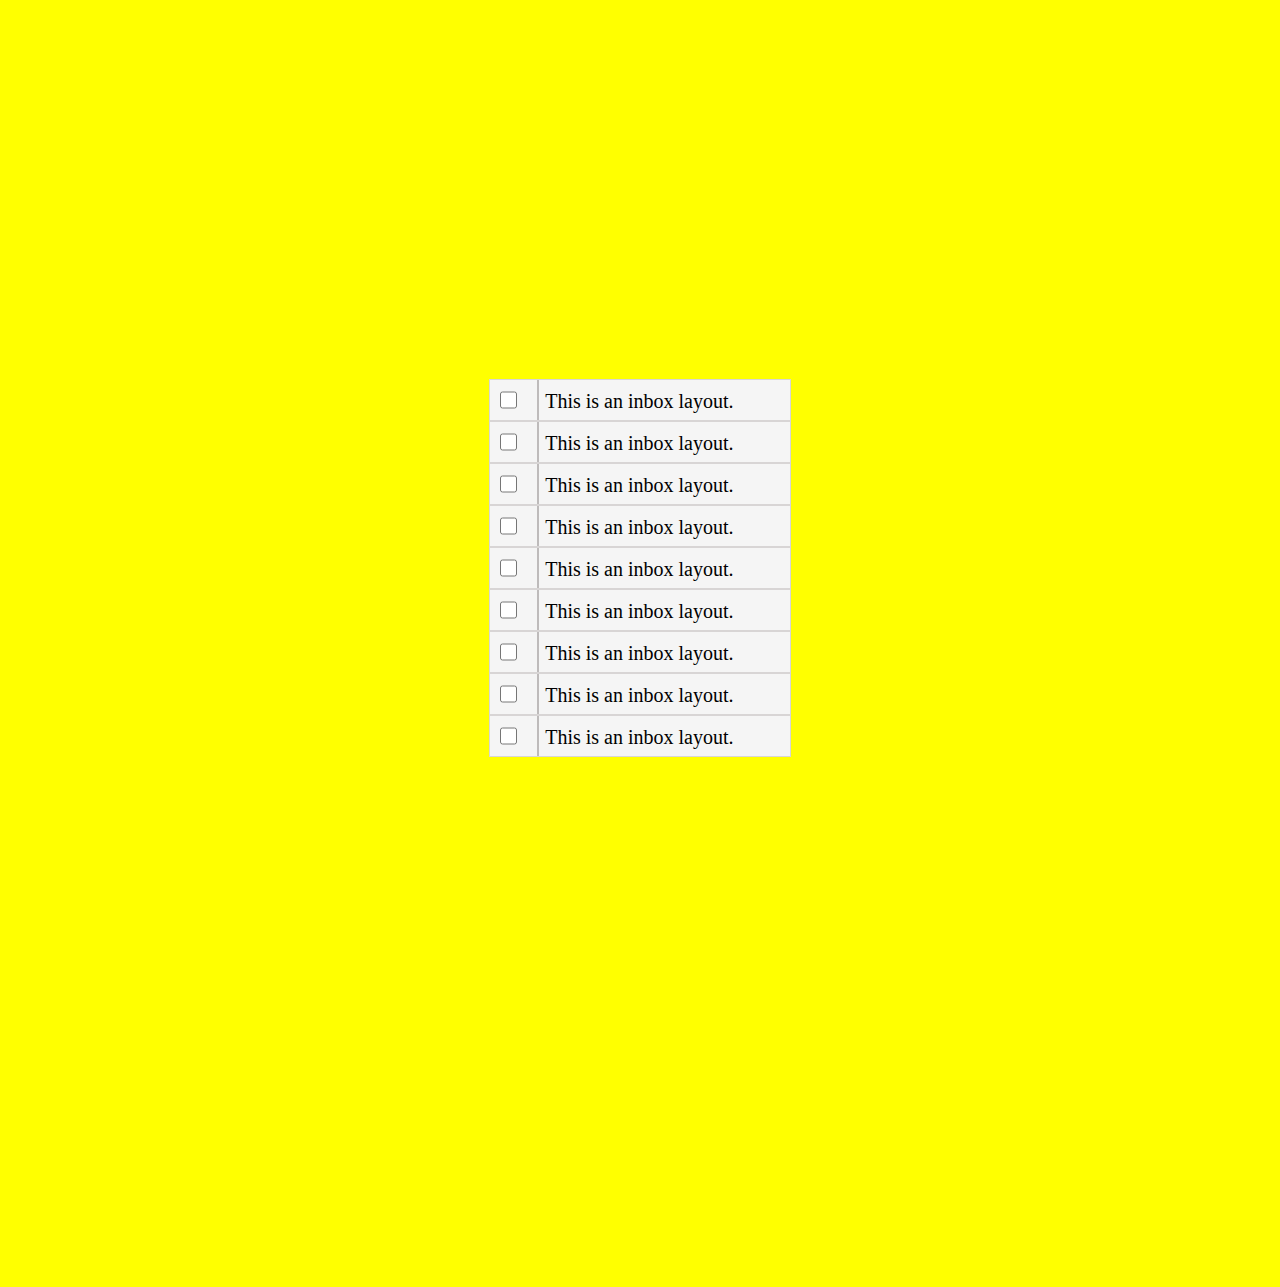
<file: 10th/index.html>
<!DOCTYPE html>
<html lang="en">
<head>
    <meta charset="UTF-8">
    <meta name="viewport" content="width=device-width, initial-scale=1.0">
    <title>Document</title>
    <link rel="stylesheet" href="main.css">
</head>
<body>
    <div class='inbox'>
        <div class='item'>
            <input type="checkbox">
            <div class=ashish><p>This is an inbox layout.</p></div>
            
        </div>
        <div class='item'>
            <input type="checkbox">
            <div class=ashish><p>This is an inbox layout.</p></div>
        </div>
        <div class='item'>
            <input type="checkbox">
            <div class=ashish><p>This is an inbox layout.</p></div>
        </div>
        <div class='item'>
            <input type="checkbox">
            <div class=ashish><p>This is an inbox layout.</p></div>
        </div>
        <div class='item'>
            <input type="checkbox">
            <div class=ashish><p>This is an inbox layout.</p></div>
        </div>
        <div class='item'>
            <input type="checkbox">
            <div class=ashish><p>This is an inbox layout.</p></div>
        </div>
        <div class='item'>
            <input type="checkbox">
            <div class=ashish><p>This is an inbox layout.</p></div>
        </div>
        <div class='item'>
            <input type="checkbox">
            <div class=ashish><p>This is an inbox layout.</p></div>
        </div>
        <div class='item'>
            <input type="checkbox">
            <div class=ashish><p>This is an inbox layout.</p></div>
        </div>

    </div>

    <script src='script.js'></script>
</body>
</html>
</file>
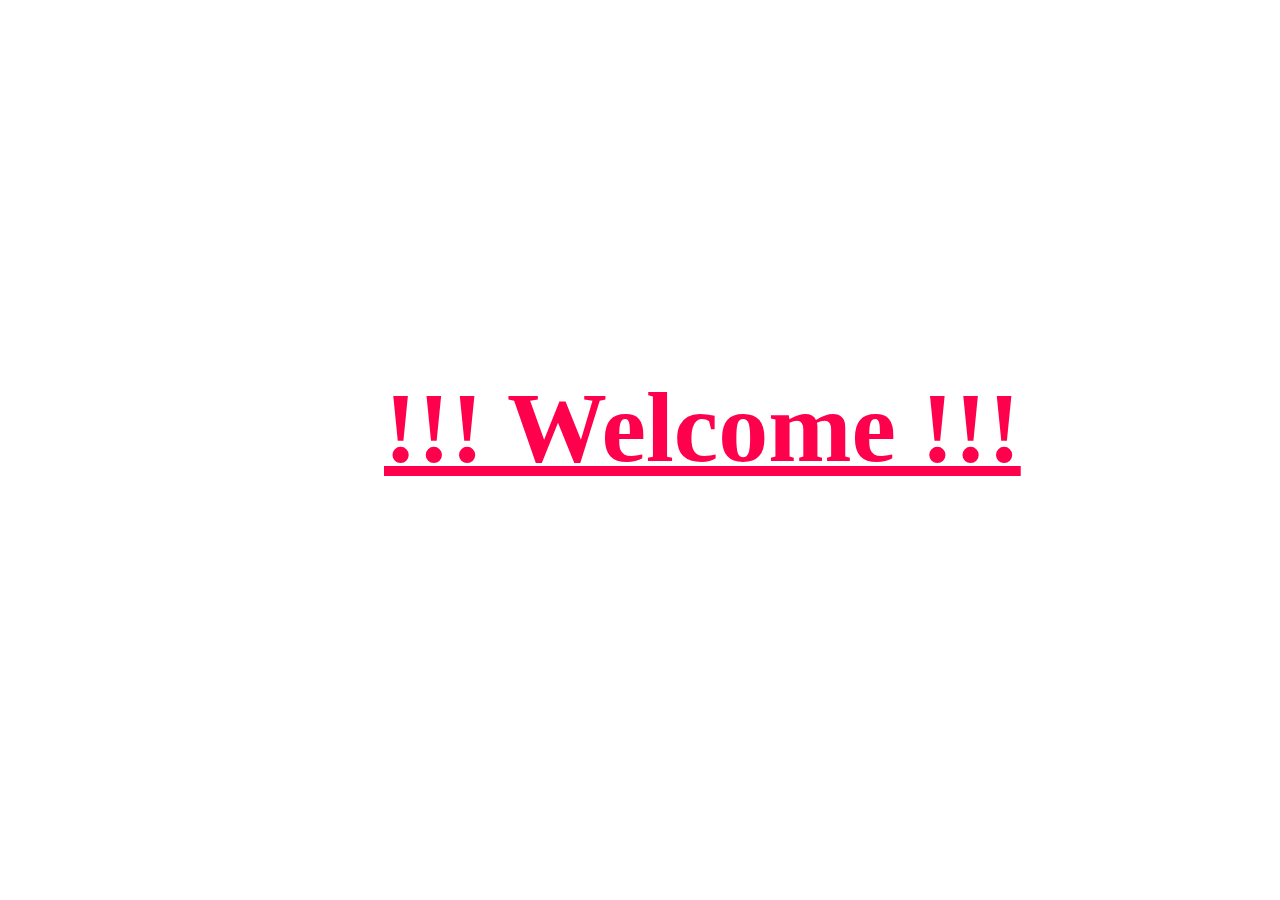
<file: 12th/index.html>
<!DOCTYPE html>
<html lang="en">
<head>
    <meta charset="UTF-8">
    <meta name="viewport" content="width=device-width, initial-scale=1.0">
    <title>Document</title>
    <link rel="stylesheet" href="main.css">
</head>
<body>
<p class=para>!!! Welcome !!!</p>    






    <script src='script.js'></script>
    <script type="text/javascript" src="https://www.cornify.com/js/cornify.js"></script>
</body>
</html>
</file>
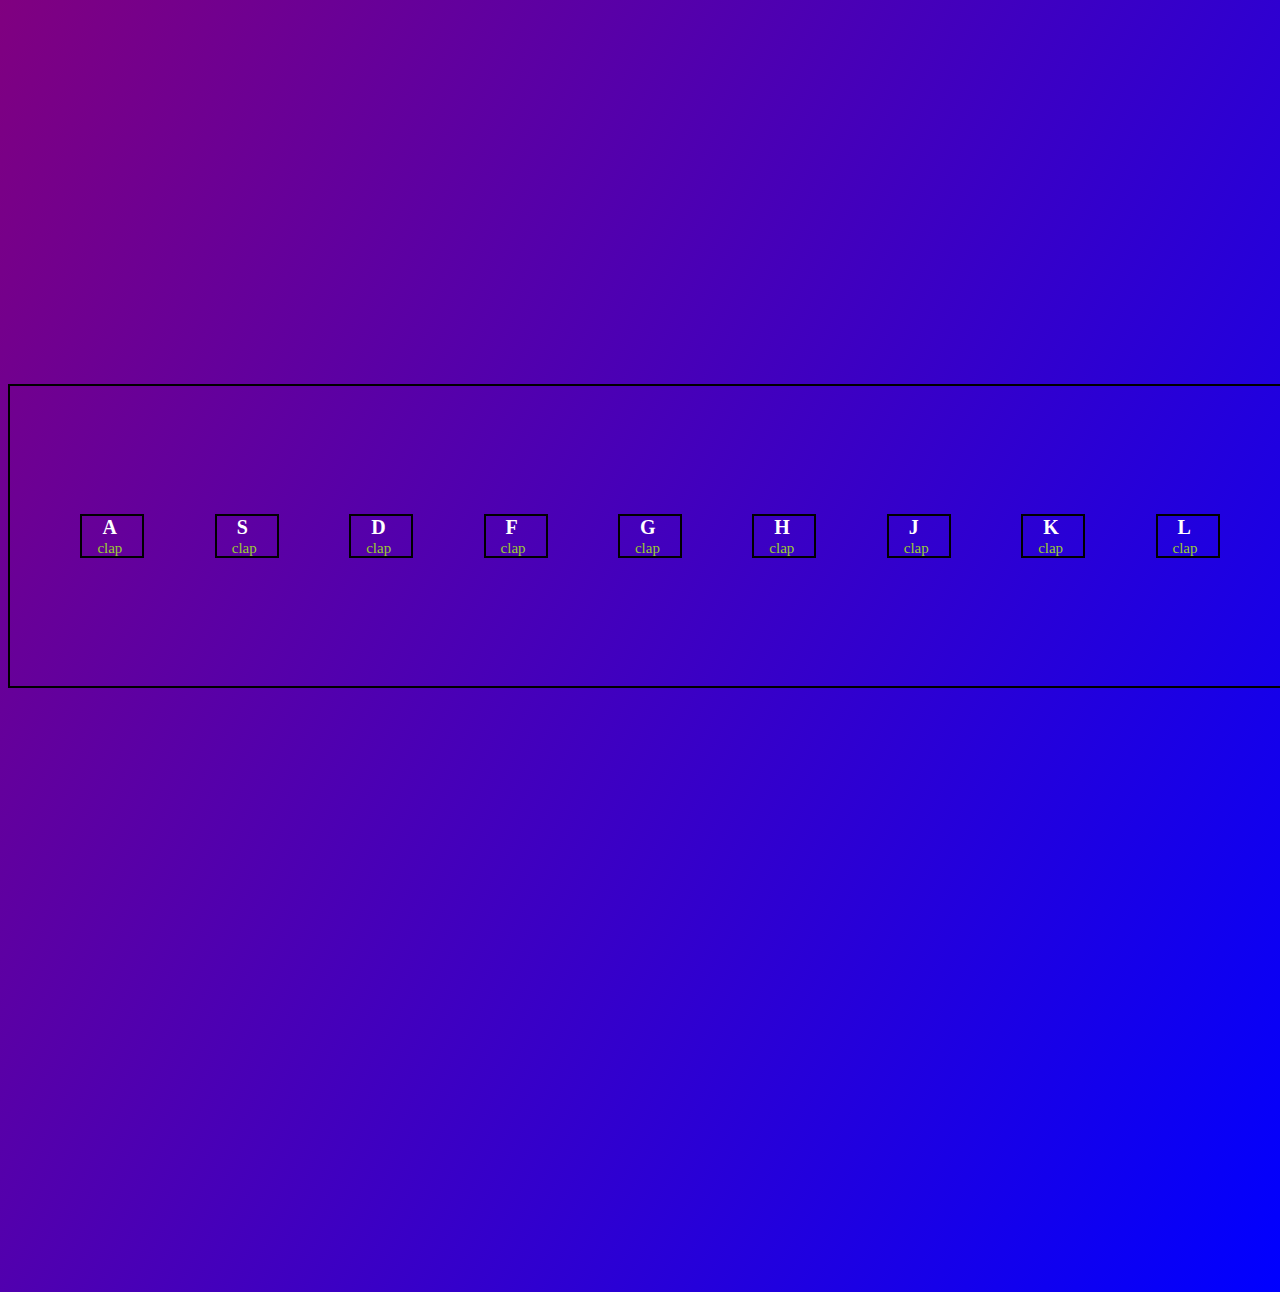
<file: 1st not done/index.html>
<!DOCTYPE html>
<html lang="en">
<head>
    <meta charset="UTF-8">
    <meta name="viewport" content="width=device-width, initial-scale=1.0">
    <title>Document</title>
    <link rel="stylesheet" href="main.css">
</head>
<body>
    <div class='keys'>
        <div data-key='65' class='key'>
            <div>A</div>
            <span class='sound'>clap</span>
        </div>
        <div data-key='83' class='key'>
            <div>S</div>
            <span class='sound'>clap</span>
        </div>
        <div data-key='68' class='key'>
            <div>D</div>
            <span class='sound'>clap</span>
        </div>
        <div data-key='70' class='key'>
            <div>F</div>
            <span class='sound'>clap</span>
        </div>
        <div data-key='71' class='key'>
            <div>G</div>
            <span class='sound'>clap</span>
        </div>
        <div data-key='72' class='key'>
            <div>H</div>
            <span class='sound'>clap</span>
        </div>
        <div data-key='74' class='key'>
            <div>J</div>
            <span class='sound'>clap</span>
        </div>
        <div data-key='75' class='key'>
            <div>K</div>
            <span class='sound'>clap</span>
        </div>
        <div data-key='76' class='key'>
            <div>L</div>
            <span class='sound'>clap</span>
        </div>
    </div>

    <audio data-key="65" src="song1.mp3"></audio>
    <audio data-key="83" src="song2.mp3"></audio>
    <audio data-key="68" src="song3.mp3"></audio>
    <audio data-key="70" src="song4.mp3"></audio>
    <audio data-key="71" src="song5.mp3"></audio>
    <audio data-key="72" src="song6.mp3"></audio>
    <audio data-key="74" src="song7.mp3"></audio>
    <audio data-key="75" src="song8.mp3"></audio>
    <audio data-key="76" src="song9.mp3"></audio>
     

    <script src="script.js">
        
    </script>
</body>
</html>
</file>
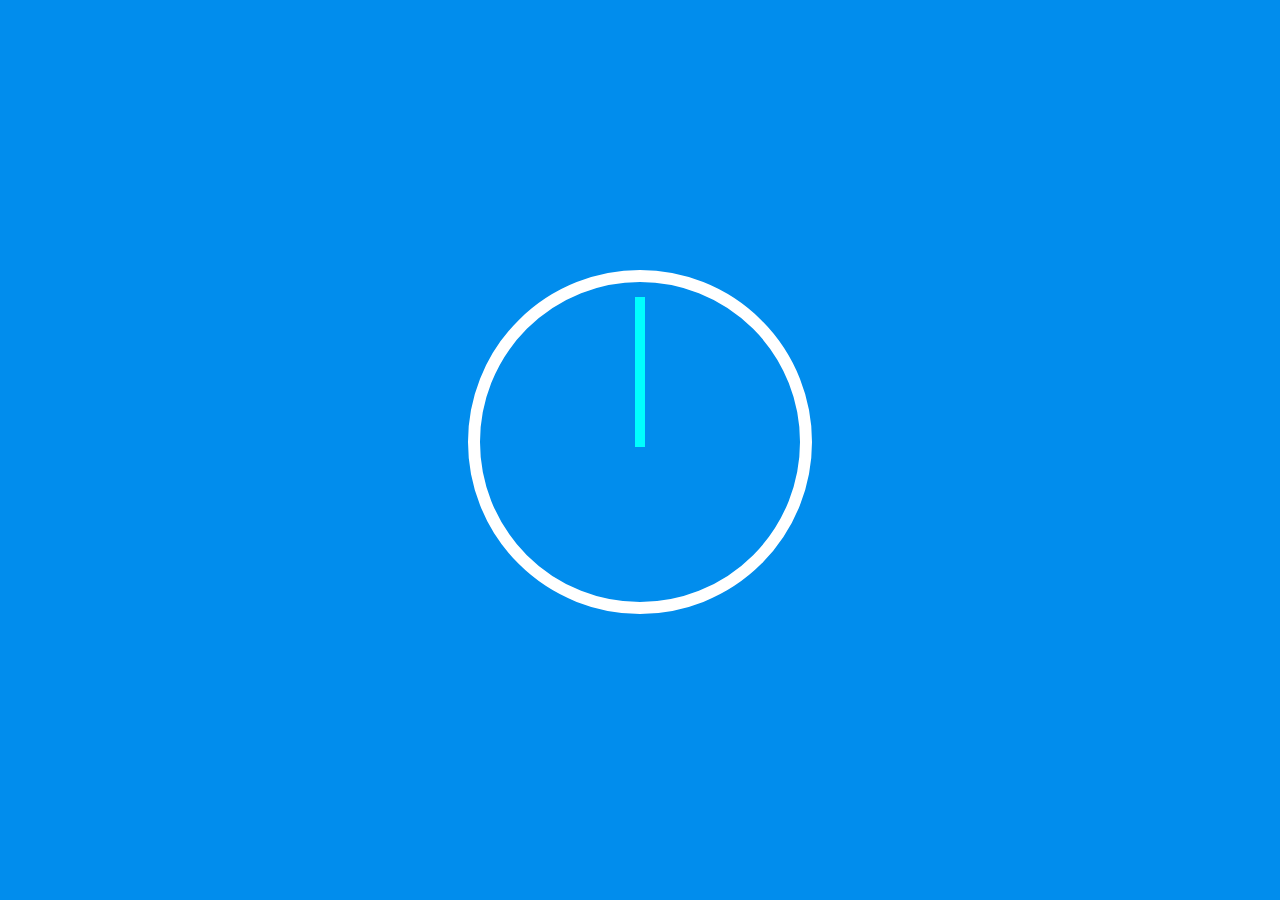
<file: 2nd/index.html>
<!DOCTYPE html>
<html lang="en">
<head>
    <meta charset="UTF-8">
    <meta name="viewport" content="width=device-width, initial-scale=1.0">
    <title>Document</title>
    <link rel="stylesheet" href="main.css">
</head>
<body>
    <div class='clock'>
        <div class='clock-face'>
            <div class='hand hour-hand'></div>
            <div class='hand min-hand'> </div>
            <div class='hand second-hand'></div>
        </div>

    </div>



    <script src="script.js"></script>
</body>
</html>
</file>
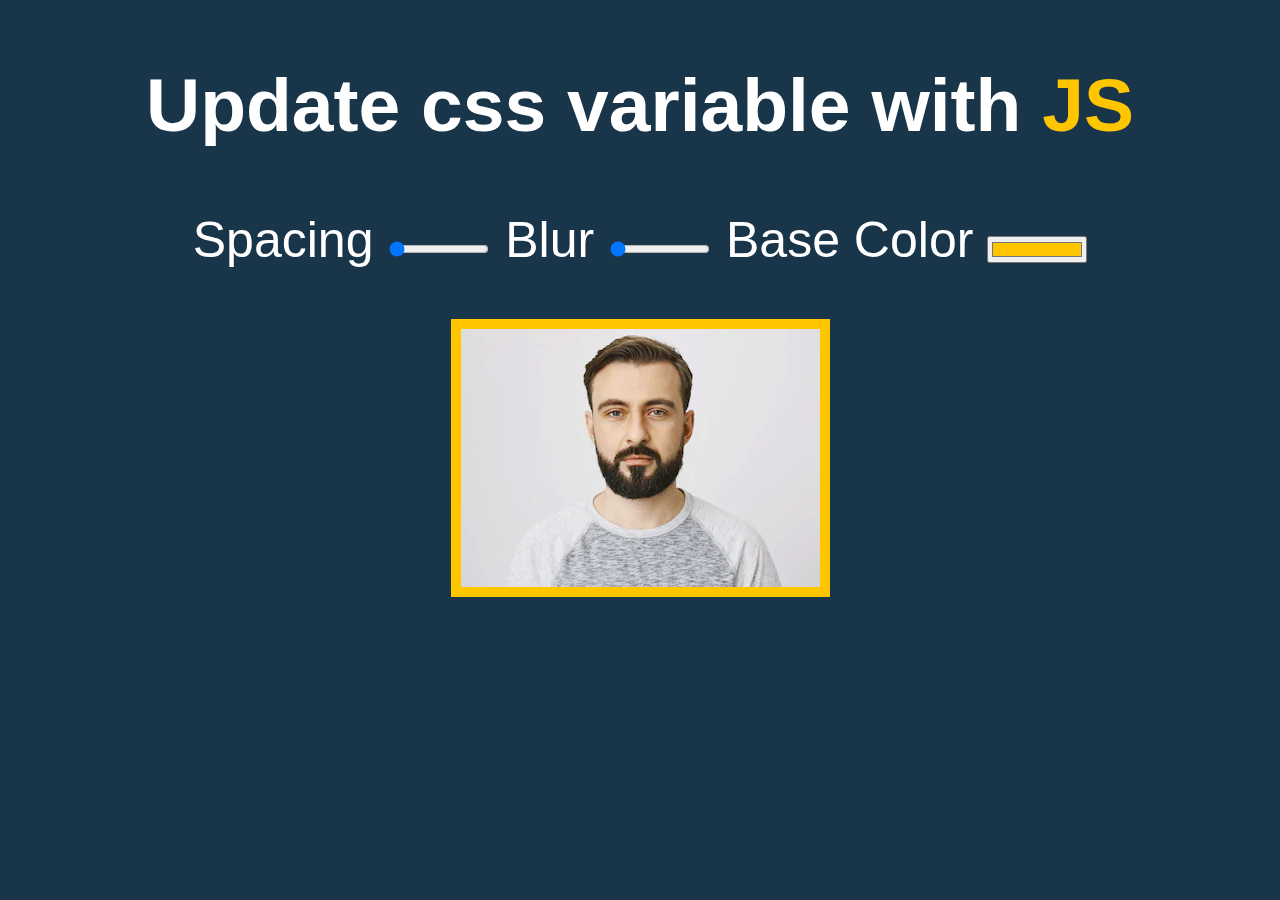
<file: 3rd/index.html>
<!DOCTYPE html>
<html lang="en">
<head>
    <meta charset="UTF-8">
    <meta name="viewport" content="width=device-width, initial-scale=1.0">
    <title>Document</title>
    <link rel="stylesheet" href="main.css">
</head>
<body>
    <h2>Update css variable with <span class='h1'>JS</span></h2>
    <div class='controls'>
        <label for="spacing">Spacing</label>
        <input type='range' name='spacing' min='10' max='200' value='10' data-sizing='px'>

        <label for="blur">Blur</label>
        <input type='range' name='blur' min='0' max='25' value='0' data-sizing='px'>

        <label for='base'>Base Color</label>
        <input type='color' name='base' value='#ffc600'>
    </div>
    <img src="man.png" alt="">
    <script src='script.js'></script>
</body>
</html>
</file>
<file: 10th/main.css>
html{
    background-color: yellow;
}

.inbox{
    margin-top: 30%;
    width:100%;
    height: 100vh;
}

.item{
    display:flex;
    width:300px;
    height: 40px;
    border: 1px solid rgba(202, 198, 198, 0.685);
    margin:auto;
    text-align: center;
    align-items: middle;
    background-color: whitesmoke;
}

.item p{
    margin: auto;
    margin-top: 5px;
    margin-left:-50px;
    font-size: 20px;
}

input{
    width: 20px;
    height: 20px;
    margin: auto;
    margin-left:10px;
    z-index: 5;
}

.ashish{
    border-left: 2px solid rgba(165, 160, 160, 0.685);
    width: 100%;
    padding:auto;
    padding-top:5px;
    margin-left:20px ;
}
</file>
<file: 12th/main.css>
p{
    position:absolute;
    font-size: 100px;
    top:30vh;
    left:30vw;
    font-weight: 900;
    text-decoration: underline;
    color:rgb(255, 0, 76);
}
</file>
<file: 1st not done/main.css>
body{
    background:linear-gradient(120deg,purple,blue);
    width: 100%;
    height: 100vh;
}
.keys{
    width:100%;
    height:300px;
    border:2px solid black;
    display:flex;
    justify-content: space-evenly;
    margin-top:30%;
}
.key{
    width:60px;
    height:40px;
    border:2px solid black;
    margin-top:10%;
    display:block;
}
.key div{
    margin-left: 20px;
    font-size: 20px;
    font-weight: 800;
    color:white;
}
.sound{
    font-size: 15px;
    margin-left: 15px;
    color:yellowgreen
}
.playing{
    transform: scale(1.2);
    box-shadow: 0 0 10px  5px whitesmoke;
    transition: all 1s;
}
</file>
<file: 2nd/main.css>
html {
    background: #018DED url(http://unsplash.it/1500/1000?image=881&blur=50);
    background-size: cover;
    font-family:'helvetica neue';
    text-align: center;
    font-size: 10px;
  }
.clock-face{
    width:320px;
    height: 320px;
    border-radius: 100%;
    border:12px solid white;
    margin:auto;
    margin-top:30vh;
}
.hand{
    position:absolute;
    width:150px;
    height:10px;
    background-color: black;
    margin-top:160px;
    transform-origin: 80px;
    margin-left:10px;
    /* margin-top:160px; */
    transform:rotate(90deg);
       transform-origin: 100%;
       transition-timing-function: cubic-bezier(0.1, 2.7, 0.58, 1);
     /* margin-top:40px; */
    
    
}
.hour-hand{
    
    /* transform: rotate(120deg); */
    background-color:green;
}
.min-hand{
    /* transform: rotate(240deg); */
    background-color: red;
}
.second-hand{
    /* transform: rotate(300deg); */
    background-color: aqua;
}
</file>
<file: 3rd/main.css>
:root{
    --base:#ffc600;
    --spacing:10px;
    --blur:0px;
}
img{
    padding:var(--spacing);
    background:var(--base);
    filter:blur(var(--blur));
}
.h1{
    color:var(--base);
}
body{
    text-align: center;
    background: #193549;
    color:white;
    font-family: 'helvetica neue',sans-serif;
    font-weight: 100;
    font-size:50px;
}
.controls{
    margin-bottom: 50px;
}
a{
    color:var(--base);
    text-decoration: none;
}
input{
    width:100px;
}
</file>
